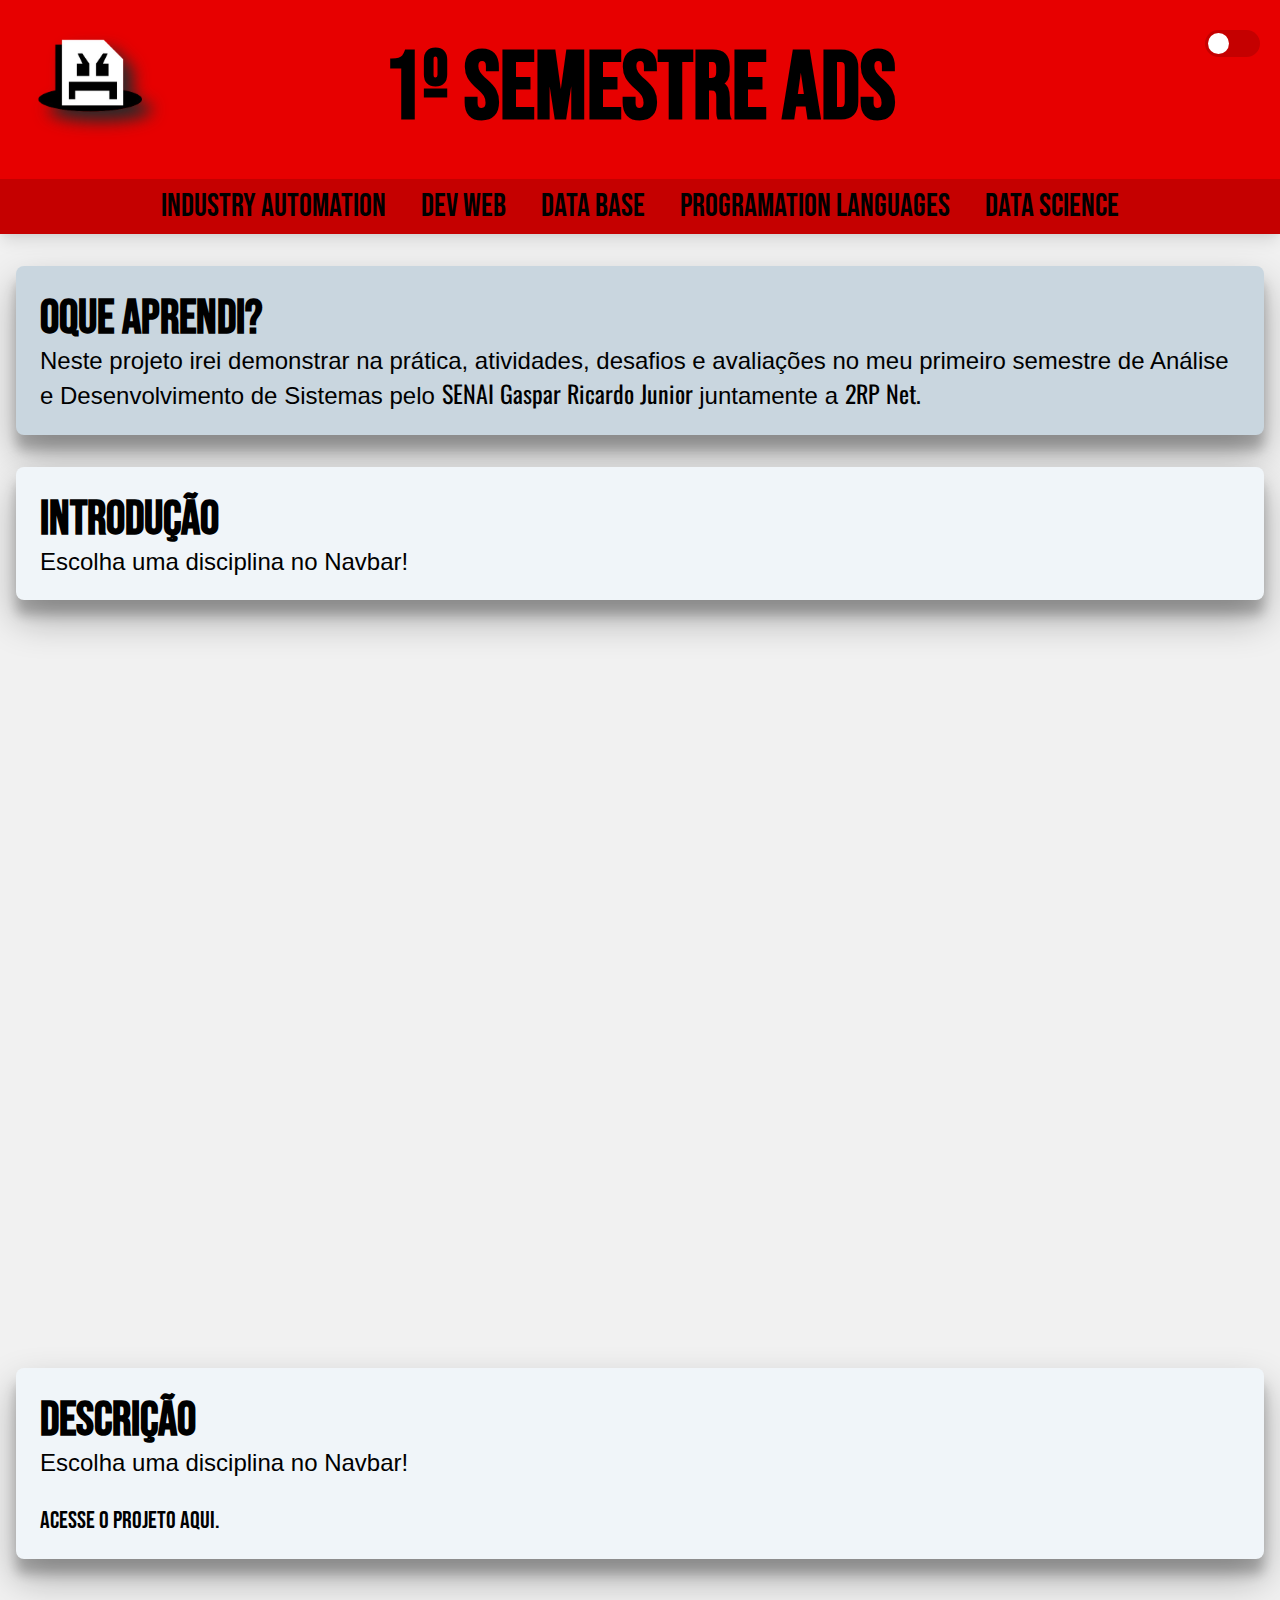
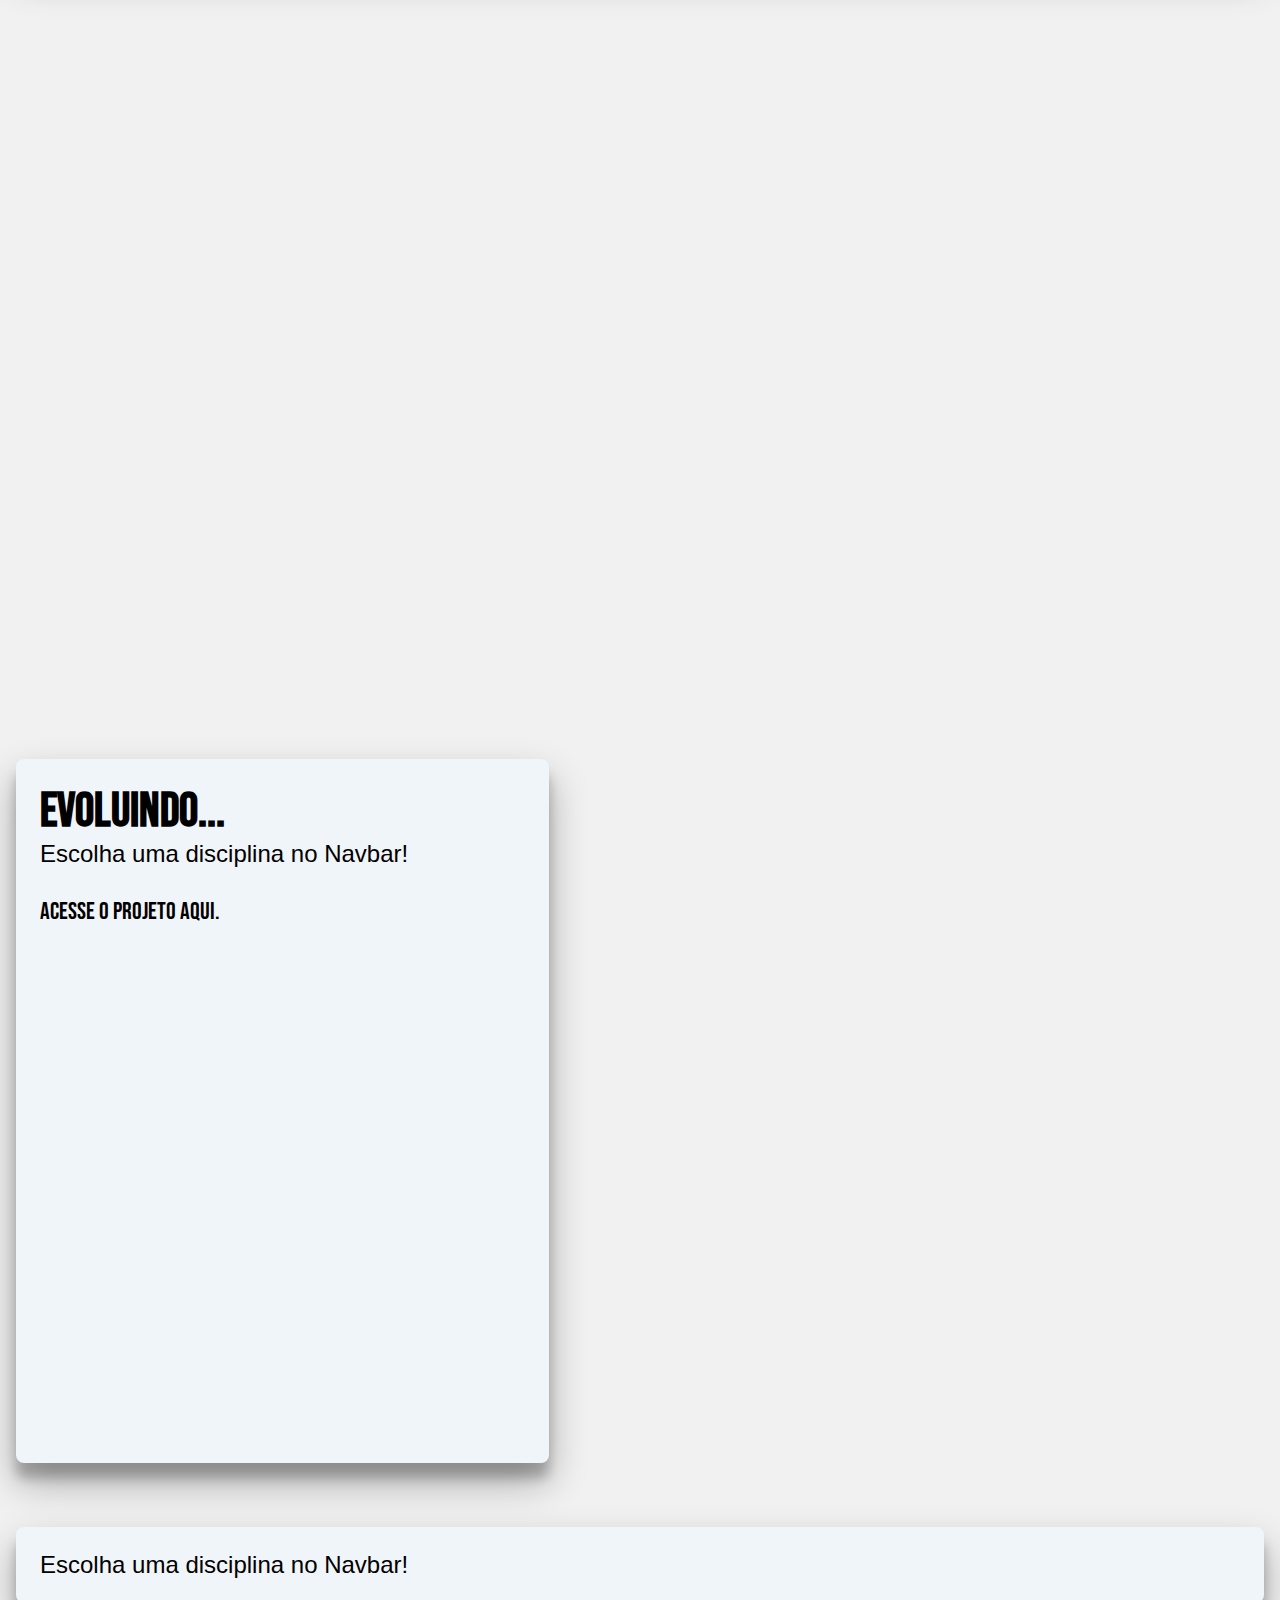
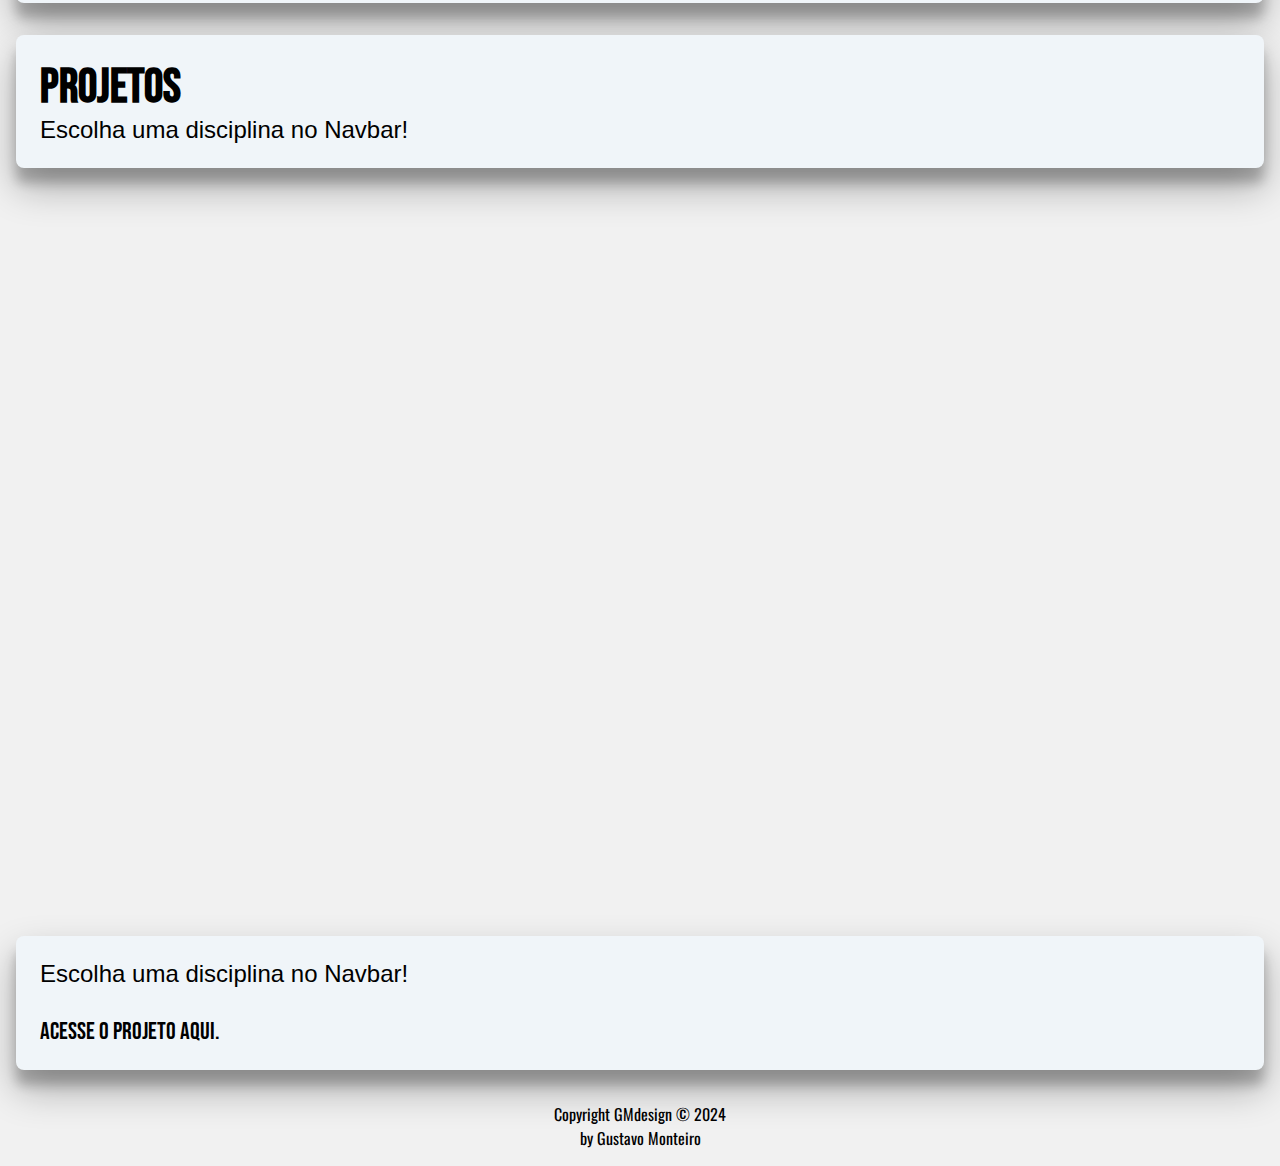
<file: index.html>
<!DOCTYPE html>
<html lang="pt-br">
<head>
    <meta charset="UTF-8">
    <meta name="viewport" content="width=device-width, initial-scale=1.0">
    <title>1º Semestre ADS</title>
    <link rel="stylesheet" href="./css/style.css">
</head>
<body>
    <header>

        <a href="https://www.linkedin.com/in/gustavo-monteiro-727450210/">
        <img src="./assets/qsrwzort-removebg-preview.png" alt="logo" class="logo"></a>
        <h1><a href="https://github.com/gmgpx">1º Semestre ADS</a></h1>
        
        <label class="switch">
            <input type="checkbox">
            <span class="slider"></span>
          </label>

    </header>

    <nav>
        <a href="./disciplinas/automacao/tinkercad.mp4" target="iframe" 
        class="industry"

        data-description-1="A automação industrial abrange o uso de tecnologias e sistemas de controle para otimizar processos industriais. 
        Inicialmente, utilizamos Arduino e ESP32 para entender os princípios básicos de automação e controle. 
        Esses microcontroladores são programados para automatizar tarefas simples, coletar dados de sensores e controlar atuadores na indústria ou correlatas. 
        Posteriormente, seremos introduzidos aos Controladores Lógicos Programáveis (CLPs),
        que são mais robustos e utilizados em ambientes industriais para controlar máquinas e processos mais complexos." 

        data-description-2="Trabalhamos em um projeto de semáforo em duas etapas no TinkerCAD, 
        utilizando LEDs para simular tanto os sinais para carros quanto para pedestres. 
        Definimos tempos (delays) e sincronizamos os sinais para evitar acidentes, 
        o que amplificou nosso raciocínio lógico e crítico, assim como na vida real(Veja no link abaixo).
        Começamos a usar em nossos cenários no tinkercad o popular display de 7 segmentos
        , cada segmento é etiquetado de 'a' a 'g', e em alguns casos, um ponto decimal ('dp') é adicionado, 
        é necessário adicionar um resistor para limitar a corrente evitando possíveis falhas no circuito. 
        Também começamos a utilizar estruturas de repetição (for)
        para instanciar os pinos das entradas e saidas com mais eficiência, utilizamos funções fora do 'Loop' para habituar esse conceito,
        utilizado principalmente para evitar problemas futuros com o aumento da complexidade do código e facilitar a manutenção do mesmo." 

        data-description-3="Realizamos uma avaliação para construir um sistema de controle de acesso utilizando Arduino, teclado 4x4 e um display LCD 16x2. 
        O sistema permite que os usuários insiram um código para obter permissão. 
        Inicialmente, o acesso é permitido sem senha, mas após cadastrar o administrador, 
        só é permitido com senha, sendo a tecla `#` para confirmar e `*` para cancelar. 
        Quando um usuário está logado, ele pode cadastrar senha 'A', 
        excluir senhas 'B' e visualizar as senhas 'C' ou fazer logoff usando 'D'. 
        No `loop()` verifica as teclas pressionadas e chama as funções `verificacao()` ou `verificado()`, dependendo do estado de login. 
        `verificacao()` verifica se a senha corresponde à senha do administrador ou usuário, se o acesso for bem sucedido, 
        `verificado()` mostra as opções do menu de A até D como dito anteriormente. (Veja o código no link abaixo)" 

        data-description-4="Também utilizamos em nossos projetos o potênciometro que funciona como um resistor ajustável, 
        permitindo variar sua resistência elétrica de acordo com a posição do contato rotativo, assim 'controlando' a 
        luminosidade dos led's. Também utilizamos o 'buzzer', sendo usado para fornecer feedback audível, 
        como alarmes, timers e sinais de confirmação." 

        data-description-5="Após esse período utilizando o Arduino Uno e TinkerCAD como plataforma, fizemos a passagem para o 
        ESP32, um microcontrolador versátil e poderoso com Wi-Fi e Bluetooth integrados, após a introdução de comandos e
        alguns exercícios para se habituar a esse novo microcontrolador, realizamos uma atividade avaliativa." 

        data-description-6="Neste sistema, ao iniciar, o display LCD exibe uma tela de boas-vindas e um menu com as opções 'Contar ao Clicar', 
        'Relógio' e 'Zerar Dados'. O botão azul avança no menu e o botão amarelo retorna. 
        Na 'Etapa 02 (Contar ao Clicar)'', 
        a cada clique no botão azul, o contador incrementa e exibe o valor na tela,
        o botão amarelo zera o contador e o botão vermelho retorna ao menu inicial. 
        Na 'Etapa 03 (Relógio)'', o relógio começa em 00:00:00 e avança de 1 em 1 segundo; 
        um clique no azul acelera o tempo para 250ms por segundo, 
        o amarelo retorna ao tempo normal e o vermelho sai do sistema.
        Na 'Etapa 04 (Zerar Dados)', a mensagem 'Deseja zerar todos os dados?' é exibida;
        pressionar o botão verde por mais de 3 segundos zera os dados,
        enquanto o botão vermelho cancela e retorna ao menu." 



        data-iframe2-src="./Disciplinas/automacao/7seg.mp4"

        data-iframe3-src="./Disciplinas/automacao/prova.mp4"

        data-iframe4-src="./Disciplinas/automacao/esp32.mp4"


        src-link="https://www.tinkercad.com/things/lCQJY2Rk1qD-copy-of-semaforo/editel"
        src-link2="https://www.tinkercad.com/things/lLbjC0TRPQX-copy-of-avaliacao-aut/editel"
        src-link3="https://github.com/gmgpx/semaforo"


        onclick="select(event)">Industry Automation</a>


        <a href="./Disciplinas/devweb/Calculadora/calculadora.html" target="iframe" 
        class="devweb" 

        data-description-1="O Desenvolvimento Web envolve a criação e manutenção de sites e aplicações web utilizando HTML, 
        CSS e JavaScript. 
        Os alunos aprendem a construir interfaces interativas e responsivas com HTML para a estrutura, 
        CSS para o estilo e design, e JavaScript para adicionar funcionalidades dinâmicas. 
        Esses conhecimentos capacitam os alunos a desenvolverem soluções completas e eficientes para a web, 
        focando nas melhores práticas e tecnologias essenciais do desenvolvimento front-end."

        data-description-2="Inicialmente fomos introduzidos a linguagem HTML, linguagem de marcação utilizado como estrutura base de um site, seu 'esqueleto',
        fomos apresentados as tags ou elementos e suas respectivas funções, inclusive a estruturação semântica (Header, Navbar, Main ou body e Footer).
        Logo após isso apredemos a estilizar esses elementos(tags) a partir do CSS, utilizado para estilizar documentos HTML ou XML
        , por exemplo, é possível alterar a fonte de um documento utilizando a propriedade 'font-family', 
        definindo Arial para o corpo do texto e 'Courier New' para os cabeçalhos. 
        Para modificar as cores de fundo, usa-se a propriedade 'background-color', 
        como definir um fundo cinza claro para a página e um fundo verde para o cabeçalho com texto branco. 
        Adicionar sombras pode ser feito com 'box-shadow' para caixas e 'text-shadow' para textos, 
        criando profundidade e destaque. Pequenas animações, como o efeito 'hover', 
        podem ser implementadas com a propriedade 'transition', 
        permitindo mudanças suaves de cor ao passar o mouse sobre um botão, 
        tornando a interação mais dinâmica e atraente."
         
        data-description-3="Em busca de aprofundar mais nesses conhecimentos fundamentais,
        fornecidos pela realização de projetos práticos pela faculdade, como a calculadora, tela de login, lista To/Do, estruturação DOM e editor de código online.
        Também me dediquei fora do horário em alguns projetos interessantes, 
        como carroséis interativos, jogos no navegador (Como visto acima anteriormente), 'landig pages', 
        manipulação de objetos 3d com a biblioteca Three.js,
        como ChainZoku.io, site de NFT's que permite criar e customizar seu próprio Zoku (link abaixo!), 
        além de uma pokédex utilizando a 'PokeAPI'."
          
        data-description-4="Após esse período, começamos a utilizar e aprofundar mais em JavaScript, 
        já utilizavamos mas não com tanta frequência ou conhecimento, 
        essa que é uma linguagem de programação amplamente utilizada no desenvolvimento web para adicionar interatividade e dinamismo às páginas. 
        Com JS, é possível manipular elementos HTML, 
        responder a eventos do usuário (como cliques e movimentos do mouse), validar formulários, 
        criar animações, entre outras funcionalidades. 
        Ele é executado no navegador do cliente, permitindo que as páginas web sejam mais dinâmicas e responsivas, 
        melhorando a experiência do usuário." 
 
        data-description-5="Sem dúvidas a disciplina que mais me despertou interesse, ela indaga não apenas as linguagens e sua sintaxe ou semântica, 
        mas também enquadra UI (User Interface) que se concentra no design visual e na interação dos elementos em um produto digital, como botões e layouts.
        UX (User Experience) abrange a experiência geral do usuário ao usar o produto, considerando usabilidade, eficiência e satisfação. 
        Ambas são cruciais para criar produtos digitais atraentes, intuitivos e eficazes." 
 
        data-description-6="Como atividade final da disciplina, fomos encarregados de criar um portifólio contendo, 
        todo conteúdo apresentado em cada disciplina ministrada no nosso primeiro semestre de Análise e Desenvolvimento de Sistemas.
        Utilizando todos os conceitos apresentados em Desenvolvimento Web, criei esse portifólio, estruturado com html, 
        utilizando <div> para separar as descrições de cada conteúdo a ser apresentado, para destacar e dar interatividade ao site, 
        utilizei <iframes> e <a> para apresentar os projetos da disciplina (tanto condizentes ao curso quanto pessoais), 
        CSS para estilizar, tendo uma 'root' (diretório principal de todo elemento HTML na qual os elementos da página são descendentes) primária de cores e outra para o modo 'dark' e posicionar as '<div>', '<a>', '<iframe>', '<h1>' e '<p>' colocando um efeito de 'hover', 
        a tudo que possa ser clicável. O Javascript tem a responsabilidade de trocar o tema da página, pegando todos elementos HTML, 
        'const $html = document.querySelector('html')' e trocar quando o checkbox mudar de estado, 
        também tem a função de trocar o texto de todos os parágrafos (<p>) com a descrição correspondente de cada disciplina 
        'var descricaoLink = event.target.getAttribute('data-description');'." 
 
 
 
         data-iframe2-src="./disciplinas/devweb/jogo_mario/index.html"
 
         data-iframe3-src="./disciplinas/devweb/pokedex/index.html"
 
         data-iframe4-src="./disciplinas/devweb/three.js_teste/index.html"
 
 
         src-link="https://github.com/gmgpx/DevWeb"
         src-link2="https://chainzoku.io"
         src-link3="https://threejs.org"

        onclick="select(event)">Dev Web</a>


        <a href="./Disciplinas/devweb/excel/index.html" target="iframe" class="database" 
        data-description-1="O estudo de bancos de dados é fundamental para a formação de profissionais aptos a gerenciar, 
        organizar e manipular grandes volumes de informações de maneira eficiente. 
        O currículo aborda desde os conceitos básicos de modelagem de dados, 
        utilizando diagramas entidade-relacionamento (ER), 
        até a implementação prática em sistemas gerenciadores de banco de dados (SGBDs), como MySQL e PostgreSQL, 
        além de bancos de dados NoSQL como MongoDB."

        data-description-2="Primeiramente, fomos introduzidos ao pgAdmin, 
        instalando o aplicativo e configurando-o para gerenciar bancos de dados PostgreSQL. 
        Durante as aulas, aprendemos a criar, 
        manipular e consultar bancos de dados utilizando a interface gráfica do pgAdmin, 
        o que facilitou o entendimento dos conceitos de banco de dados relacional. 
        Além disso, foram abordados comandos SQL essenciais, como 'CREATE TABLE' para criar novas tabelas, 
        'INSERT INTO' para inserir dados nas tabelas, 'SELECT' para consultar dados, 
        'UPDATE' para atualizar dados existentes, 'DELETE' para remover dados, 
        'ALTER TABLE' para modificar a estrutura das tabelas e 'DROP TABLE' para excluir tabelas. 
        Esses comandos foram praticados diretamente no pgAdmin, 
        reforçando a compreensão e aplicação dos conceitos teóricos assim como mostrado no vídeo demonstrativo abaixo." 

        data-description-3="Para aprofundarmos esses conceitos, 
        realizamos duas listas de exercícios elaboradas pelo Profº Cainã (Pode ser acessado pelo link abaixo), 
        resolvendo variados problemas para atender os requisitos de cada aplicação do banco de dados elaborado, 
        após isso povoamos para realizar algumas amostragens da tabela, sendo introduzidos aos comandos 'Inner Join' e 'Cross Join', 
        para uma amostragem mais ampla dos dados. 
        Também fomos introduzidos ao Atlas MongoDB, 
        configurando a plataforma Atlas para gerenciar bancos de dados NoSQL. 
        Durante as aulas, aprendemos a criar, 
        manipular e consultar bancos de dados utilizando a interface gráfica do Atlas, 
        o que facilitou o entendimento dos conceitos de banco de dados não-relacional."
          
        data-description-4="Além disso, 
        foram abordados comandos essenciais como 'db.createCollection' para criar novas coleções de documentos, 
        'db.collection.insert()' para inserir dados nas coleções, 
        'db.collection.find' para consultar dados, 'db.collection.update()' para atualizar dados existentes, 
        'db.collection.delete()' para remover dados e 'db.collection.drop()' para excluir coleções." 
 
        data-description-5="Após praticarmos todos esses conceitos fomos direcionados a realizar nosso primeiro projeto utilizando banco de dados relacionais, 
        confira a proposta:

        Você foi contratado para projetar o banco de dados relacional de um sistema educacional para uma universidade. 
        O sistema deve coletar as informações como nome, cpf, idade, endereço, contato (email ou telefone, ou ambos).
        Além disso o sistema deve gerar um RA (Registro de Aluno) para cada aluno. 
        Cada curso ofertado no sistema é associado a um departamento da instituição de ensino, 
        que agrupa os cursos em áreas. Áreas de atuação da universidade: Saúde, Tecnologia, Engenharia, Humanas, etc.
        Cada curso possui suas respectivas disciplinas, sendo algumas optativas.
        Algumas disciplinas podem pertencer a mais de um curso, como por exemplo Cálculo que é comum a todos os cursos de engenharia. 
        Este sistema permite que o aluno, após matriculado em um curso, monte sua própria grade, escolhendo as disciplinas disponíveis no semestre corrente do curso ao qual foi matriculado. 
        Cada aluno pode se matricular em mais de um curso. 
        A instituição deve manter os dados de seus alunos na plataforma mesmo após sua colação de grau." 
 
        data-description-6="Primeiramente criamos seu diagramaER, 
        cada aluno interpretou e teve sua própria resolução do problema, 
        utilizando de múltiplas tabelas para atender os requisitos propostos, 
        para povoar pedi para o ChatGPT inserir dados de pessoas famosas, 
        como nomes, datas de nascimento e endereços, 
        você pode ver o projeto completo e as listas de exercícios no link do GitHub abaixo." 
 
 
 
        data-iframe2-src="./disciplinas/database/createtable.mp4"
 
        data-iframe3-src="./disciplinas/database/mongodb1.png"
 
        data-iframe4-src="./disciplinas/database/diagramaER.png"
 
 
        src-link="https://cainaantunes.notion.site/Banco-de-Dados-12203c13265e4413866aac27bacc4812"
        src-link2="https://github.com/gmgpx/DataBase/tree/main/Lista%202%20-%20DataBase"
        src-link3="https://github.com/gmgpx/DataBase"

        onclick="select(event)">Data Base</a>


        <a href="./Disciplinas/LP/Java Programmers Be Like.mp4" target="iframe"
        class="language" 

        data-description-1="Somos introduzidos a diversas linguagens de programação essenciais para o desenvolvimento de software entre as disciplinas, 
        com um foco especial em Java em Linguagens da Programação. Java é amplamente utilizada devido à sua robustez,
        portabilidade e aplicabilidade em desenvolvimento de aplicações empresariais, 
        desktop e Android. Além de Java, o currículo pode incluir linguagens como Python, C# e JavaScript. 
        A ênfase em Java prepara os alunos para criar soluções robustas e escaláveis, 
        enquanto a exposição a outras linguagens proporciona uma base versátil, 
        essencial para enfrentar diversos desafios tecnológicos no mercado de trabalho."

        data-description-2="Aprendemos conceitos básicos como a estrutura de um código Java, 
        que envolve a organização em classes e métodos, 
        com a função main servindo como ponto de entrada. 
        As entradas e saídas de dados pelo console são essenciais para interagir com o usuário, por exemplo, 
        usamos 'System.out.println' para exibir informações na tela e 'Scanner' para receber dados do usuário. 
        As estruturas de decisão, como 'if', 'else if' e 'else', 
        permitem que o programa tome diferentes caminhos com base em condições específicas. 
        Já as estruturas de repetição, como loops 'for' e 'while', 
        são utilizadas para executar um bloco de código várias vezes, 
        facilitando tarefas repetitivas. 
        O comando 'switch case' é útil para simplificar a seleção entre várias opções possíveis, 
        tornando o código mais legível e organizado. Por exemplo, 
        o switch pode ser usado para executar diferentes blocos de código com base no valor de uma variável. 
        Esses conceitos são fundamentais para construir uma base sólida em programação, 
        permitindo a criação de algoritmos eficientes e funcionais." 

        data-description-3="Aprofundando nos comandos e algoritmos básicos de Java, 
        tivemos uma introdução sobre Programação Orientada a Objetos (POO), 
        que é um método de programação baseado em 'objetos'. 
        Um objeto é uma instância de uma classe, 
        que define suas propriedades (atributos) e comportamentos (métodos). 
        Facilita a organização e reutilização do código. Em Java, 
        criamos classes usando a palavra-chave class, instanciamos objetos com new, 
        e usamos modificadores de acesso como public e private para controlar a visibilidade dos atributos e métodos. 
        Permite encapsular dados, 
        herdar características de outras classes e usar polimorfismo para tratar objetos de diferentes classes de forma uniforme."

        data-description-4="A POO é fundamentada em quatro pilares principais como citado anteriormente: encapsulamento, 
        herança, polimorfismo e abstração. 
        O encapsulamento envolve esconder os detalhes internos de um objeto e expor apenas o que é necessário, 
        geralmente utilizando modificadores de acesso como 'private' para atributos e 'public' para métodos de acesso geral
        (get e set). A herança permite que uma classe (subclasse ou filho) herde propriedades e métodos de outra classe 
        (superclasse ou pai), utilizando a palavra-chave 'extends' herdando atributos e métodos da classe ascendente. 
        O polimorfismo permite que um método tenha diferentes comportamentos com base no objeto que o chama, 
        facilitado pelo uso de classes e interfaces. 
        A abstração foca em esconder os detalhes complexos e expor apenas as funcionalidades essenciais, 
        frequentemente usando classes abstratas (abstract) e interfaces. 
        Esses pilares trabalham juntos para criar sistemas mais organizados, reutilizáveis e fáceis de manter"

        data-description-5="Como projeto final da disciplina, 
        fomos instruídos a criar uma tela de bloqueio semelhante às antigas de DVD, usando JavaFX. 
        Desenvolvemos uma tela com um logotipo do SENAI e formas geométricas criadas a partir da superclasse 'Shape', 
        que se move continuamente e muda de direção ao atingir as bordas, imitando os screensavers de DVD."

        data-description-6="Utilizamos conceitos de Programação Orientada a Objetos (POO), 
        criando classes para formas geométricas e utilizando o método 'draw' para desenhá-las. 
        Aplicamos encapsulamento para proteger os atributos das formas, 
        herança para compartilhar características comuns entre a superclasse 'Shape', 
        polimorfismo para garantir que o método draw funcione uniformemente, 
        e abstração para simplificar a interação entre os componentes. 
        Esse projeto consolidou os conceitos aprendidos durante o curso, 
        resultando em uma aplicação visualmente interessante e funcional."

       data-iframe2-src="./Disciplinas/LP/java.mp4"
       data-iframe3-src="./Disciplinas/LP/poo.mp4"
       data-iframe4-src="./Disciplinas/LP/screensaver.mp4"

       src-link="https://github.com/gmgpx/Listas_LP/tree/main/Listas"
       src-link2="https://www.youtube.com/watch?v=pbb0jzXt_xA&t=38s"
       src-link3="https://github.com/gmgpx/Listas_LP"

        onclick="select(event)">Programation Languages</a>


        <a href="./Disciplinas/CD/colab.mp4" target="iframe"
        class="datascience" 

        data-description-1="A ciência de dados é uma área fundamental que prepara os alunos para analisar e interpretar grandes volumes de dados. 
        Utilizando principalmente o Google Colab em Python, os alunos aprendem a coletar, 
        limpar e analisar dados, além de aplicar técnicas de aprendizado de máquina e visualização de dados. 
        Ferramentas e bibliotecas como Pandas,
        NumPy e Matplotlib são amplamente utilizadas para a manipulação e análise de dados."

        data-description-2="Primeiramente estudamos os três tipos principais de amostragem em análise de dados: 
        a aleatória simples, que garante representatividade sem viés na seleção, 
        a sistemática, útil para populações organizadas em ordem específica, 
        e a estratificada, que captura variações entre grupos homogêneos da população. 
        A escolha depende dos objetivos da pesquisa e da necessidade de representatividade dos grupos na amostra." 

        data-description-3="Continuando nos conceitos, aprofundamos nos termos de Moda, 
        Mediana e Média são medidas de tendência central usadas para descrever conjuntos de dados. 
        A moda é o valor mais frequente, como 4 em 2, 4, 4, 4, 6, 7, 9. 
        A mediana é o valor central que divide o conjunto em duas partes iguais, 
        para 3, 5, 7, 9, 11 a mediana é 7. 
        A média nada mais é que a soma dos valores dividida pelo número de observações (n), em 2, 4, 6, 8, 10 a média é 6. 
        Em conjuntos com valores atípicos, como 1, 2, 2, 3, 9, a média (3,4) pode ser influenciada pelos 'outliers',
        enquanto a mediana (2) e a moda (2) não são."

        data-description-4="Também conhecemos os termos percentil e quartil que são medidas que ajudam a entender a distribuição dos dados. 
        Percentis dividem os dados em 100 partes iguais, indicando a posição relativa, 
        como o 90º percentil, que indica que 90% dos valores estão abaixo desse ponto, por exemplo, 
        se um teste tem o 90º percentil em 85, isso significa que 90% dos alunos pontuaram abaixo de 85. 
        Quartis dividem os dados em quatro partes iguais: o primeiro quartil (Q1) é o 25º percentil, 
        o segundo quartil (Q2) é a mediana (50º percentil) e o terceiro quartil (Q3) é o 75º percentil, por exemplo, 
        se Q1 é 25, Q2 será 50 e Q3 conquentemente 75 em um conjunto de dados com 100 números. 
        Medidas de dispersão, como amplitude, variância e desvio padrão, 
        quantificam a variação dos dados em relação à média, ajudando a entender a consistência dos dados, 
        por exemplo, um conjunto de dados com uma média de 50 e um desvio padrão de 5 é mais consistente do que outro conjunto com a mesma média e um desvio padrão de 15."

        data-description-5="Avançando nos tópicos, entramos em Teste de Hipóteses,
        é uma maneira de verificar se uma suposição sobre uma população está correta usando dados de uma amostra. 
        No teste Qui-quadrado (χ²), por exemplo, 
        podemos verificar se a preferência musical (Rock ou Pop)
        é independente do gênero comparando as frequências observadas com as esperadas."

        data-description-6="No teste 'Kolmogorov-Smirnov', comparamos a distribuição dos dados de uma amostra com uma distribuição teórica. 
        O teste 'Shapiro-Wilk' verifica se os dados seguem uma distribuição normal, ideal para amostras de pequena proporção. 
        O teste 'Anderson-Darling', tem semelhança ao de Kolmogorov-Smirnov, 
        sendo mais preciso em questão de detectar desvios, especialmente nas extremidades da distribuição.
        (Acesse o Colab com todo conteúdo no link abaixo)"

        data-iframe2-src="./Disciplinas/CD/amostra.mp4"
        data-iframe3-src="./Disciplinas/CD/moda.mp4"
        data-iframe4-src="./Disciplinas/CD/qui.mp4"
 
        src-link="https://colab.research.google.com/drive/18WzeWPP2-x5-GQU0mE5odHPTIsinp9Tf#scrollTo=3ZrHtb9GtnVr"
        src-link2="https://cainaantunes.notion.site/Ci-ncia-de-Dados-c459b22671ae4eb28b4039c50750d5f6"
        src-link3="https://colab.research.google.com/drive/1soJl0sY0soNV2ohr02NayKC3RmvBtK24"
        onclick="select(event)">Data Science</a>

    </nav>

    <main>
        <div class="intro">
            <h1>Oque aprendi?</h1>
            <p>Neste projeto irei demonstrar na prática, 
            atividades, desafios e avaliações no meu primeiro semestre de Análise e Desenvolvimento de Sistemas pelo 
            <a href="https://sp.senai.br/unidade/sorocaba/">SENAI Gaspar Ricardo Junior</a> juntamente a 
            <a href="https://www.linkedin.com/company/2rp-net/mycompany/">2RP Net.</a></p>
        </div>
        <div class="descricao">
            <h1>Introdução</h1>
            <p class="detalhe">Escolha uma disciplina no Navbar!</p>
        </div>

        <iframe src="" name="iframe" frameborder="0" muted></iframe>

        <div class="descricao" id="descricao2">
            <h1>Descrição</h1>
            <p class="detalhe2">Escolha uma disciplina no Navbar!</p>
            <br>
            <a class="link-1" href="">Acesse o projeto aqui.</a>
        </div>

        <iframe class="conteudo2" src="" name="iframe2" frameborder="0"></iframe>

        <div class="alinhar">
            <div class="descricao" id="descricao3">
                    <h1>Evoluindo...</h1>
                    <p class="detalhe3">Escolha uma disciplina no Navbar!</p>
                    <br>
                    <a class="link-2" href="">Acesse o projeto aqui.</a>
            </div>
                <iframe class="conteudo3" src="" name="iframe3" frameborder="0"></iframe>
        </div>

        <div class="descricao" id="descricao4">
            <p class="detalhe4">Escolha uma disciplina no Navbar!</p>
        </div>
        
        <div class="descricao" id="descricao5">
            <h1>Projetos</h1>
            <p class="detalhe5">Escolha uma disciplina no Navbar!</p>
        </div>

        <iframe class="conteudo4" src="" name="iframe4" frameborder="0"></iframe>

        <div class="descricao" id="descricao6">
            <p class="detalhe6">Escolha uma disciplina no Navbar!</p>
            <br>
            <a class="link-3" href="">Acesse o projeto aqui.</a>
        </div>

        <footer class="footer">
            <p>Copyright GMdesign &copy 2024</p>
            <p>by Gustavo Monteiro</p>
        </footer>
    </main>
    <script src="./js/script.js"></script>
</body>
</html>
</file>
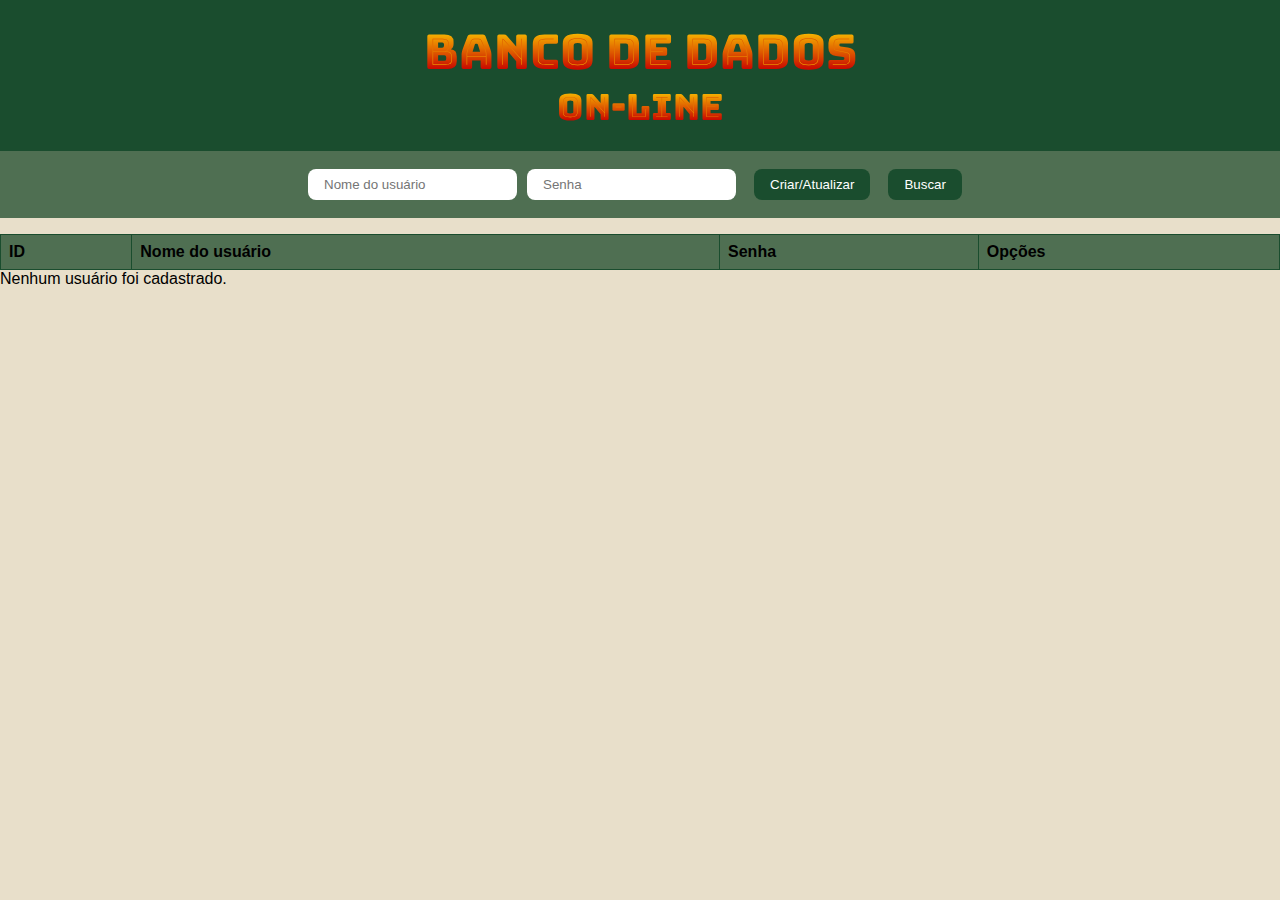
<file: Disciplinas/devweb/excel/index.html>
<!DOCTYPE html>
<html lang="pt-BR">
<head>
<meta charset="UTF-8">
<meta name="viewport" content="width=device-width, initial-scale=1.0">
<link rel="icon" type="image/png" sizes="16x16" href="./favicon/favicon-16x16.png">

<title>Jurassic World</title>
<link rel="stylesheet" href="style.css">
</head>
<body>
  <div id="welcome-container">
    <h1>Banco de dados</h1>
    <h2>on-line</h2>
  </div>
  <div class="form-container">
    <input type="text" id="username" placeholder="Nome do usuário">
    <input type="password" id="password" placeholder="Senha">
    <button onclick="createOrUpdate()">Criar/Atualizar</button>
    <button onclick="search()">Buscar</button>
  </div>
  <div id="data-container">
    <table id="user-table">
      <thead>
        <tr>
          <th>ID</th>
          <th>Nome do usuário</th>
          <th>Senha</th>
          <th>Opções</th>
        </tr>
      </thead>
      <tbody id="user-table-body">
        <!-- Data rows will be inserted here dynamically -->
      </tbody>
    </table>
    <p id="no-data-msg" style="display: none;">Nenhum usuário foi cadastrado.</p>
  </div>
  <script src="script.js"></script>
</body>
</html>
</file>
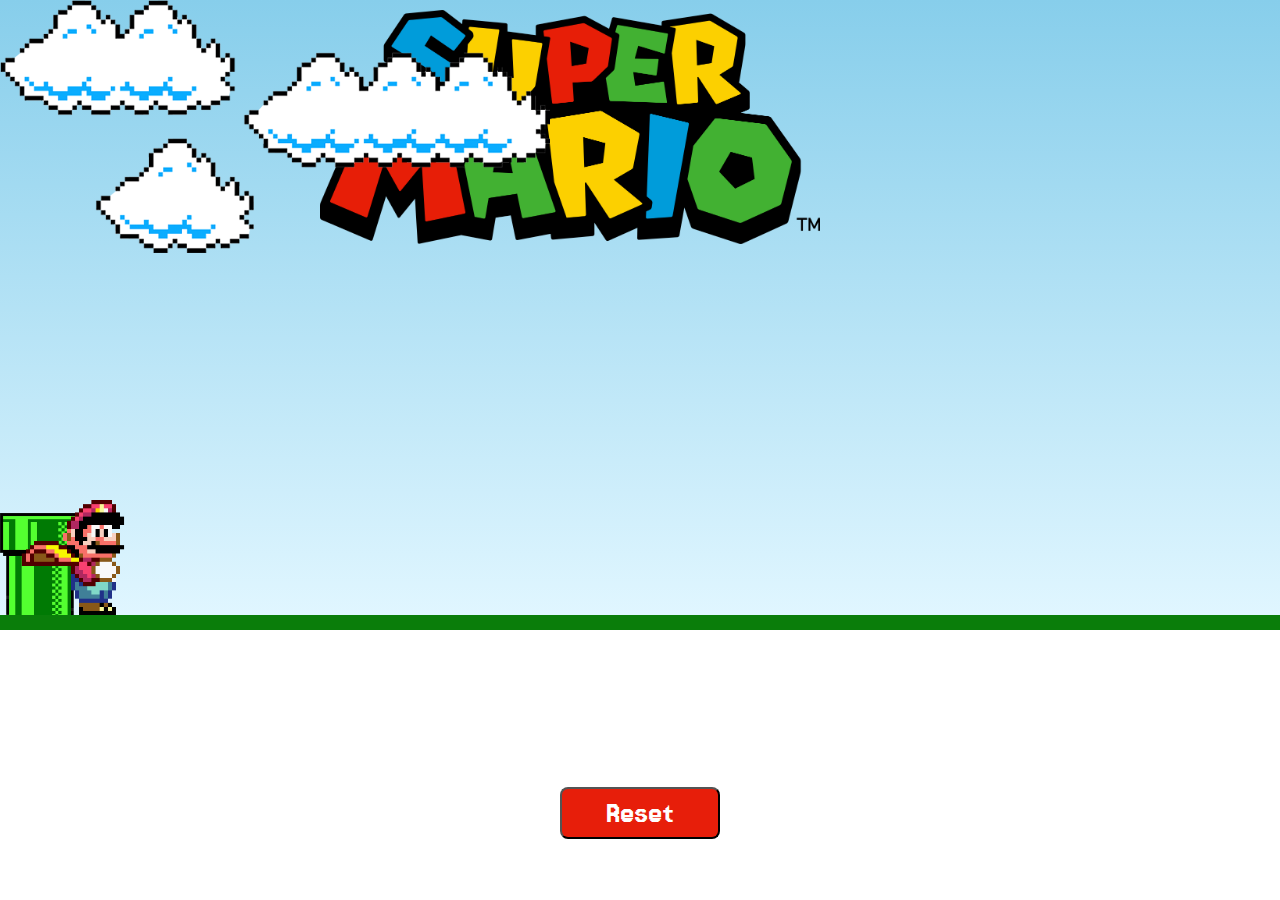
<file: Disciplinas/devweb/jogo_mario/index.html>
<!DOCTYPE html>
<html lang="pt-br">
<head>
    <meta charset="UTF-8">
    <meta name="viewport" content="width=device-width, initial-scale=1.0">
  
    <link rel="shortcut icon" href="./img/favicon-16x16.png" type="image/x-icon">
    <link rel="stylesheet" href="style.css">
    <script src="script.js" defer></script>

    <title>Mario Jump</title>
</head>
<body>
    <div class="game-board">

        <img src="./img/Mario_Series_Logo.svg.png" class="logo">
        <img src="./img/clouds.png" class="clouds">
        <img src="./img/pipe.png" class="pipe">
        <img src="./img/mario.gif" class="mario">
    </div>
    <div class="foot">
        <div class="score">Score: 0</div>
        <input type="button" class="reset" value="Reset">
    </div>
</body>
</html>
</file>
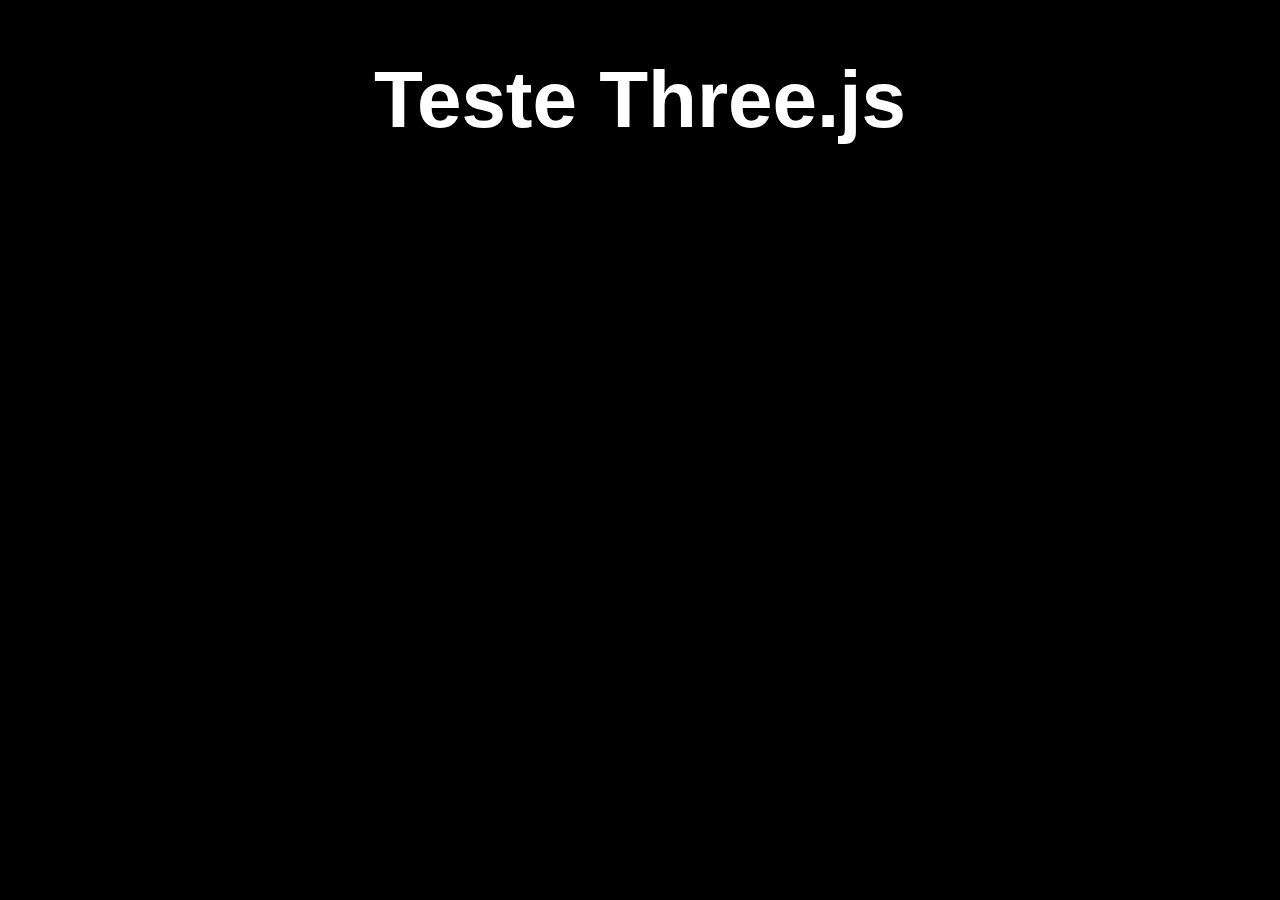
<file: Disciplinas/devweb/three.js_teste/index.html>
<!--
  EYE FREE MODEL 3D BY Oscar creativo by OSCAR CREATIVO is licensed under Creative Commons Attribution.
  Juvenile Teratophoneus curriei byrankinstudio is licensed under Creative Commons Attribution.
-->
<!DOCTYPE html>
<html>
  <head>
    <meta charset="utf-8" />
    <title>Teste three.js</title>
    <link rel="stylesheet" href="css/style.css" />
  </head>
  <body>
    <header>
      <h1>Teste Three.js</h1>
    </header>

    <main>
      <div id="container3D"></div>
    </main>

    <script type="module" src="js/main.js"></script>
  </body>
</html>
</file>
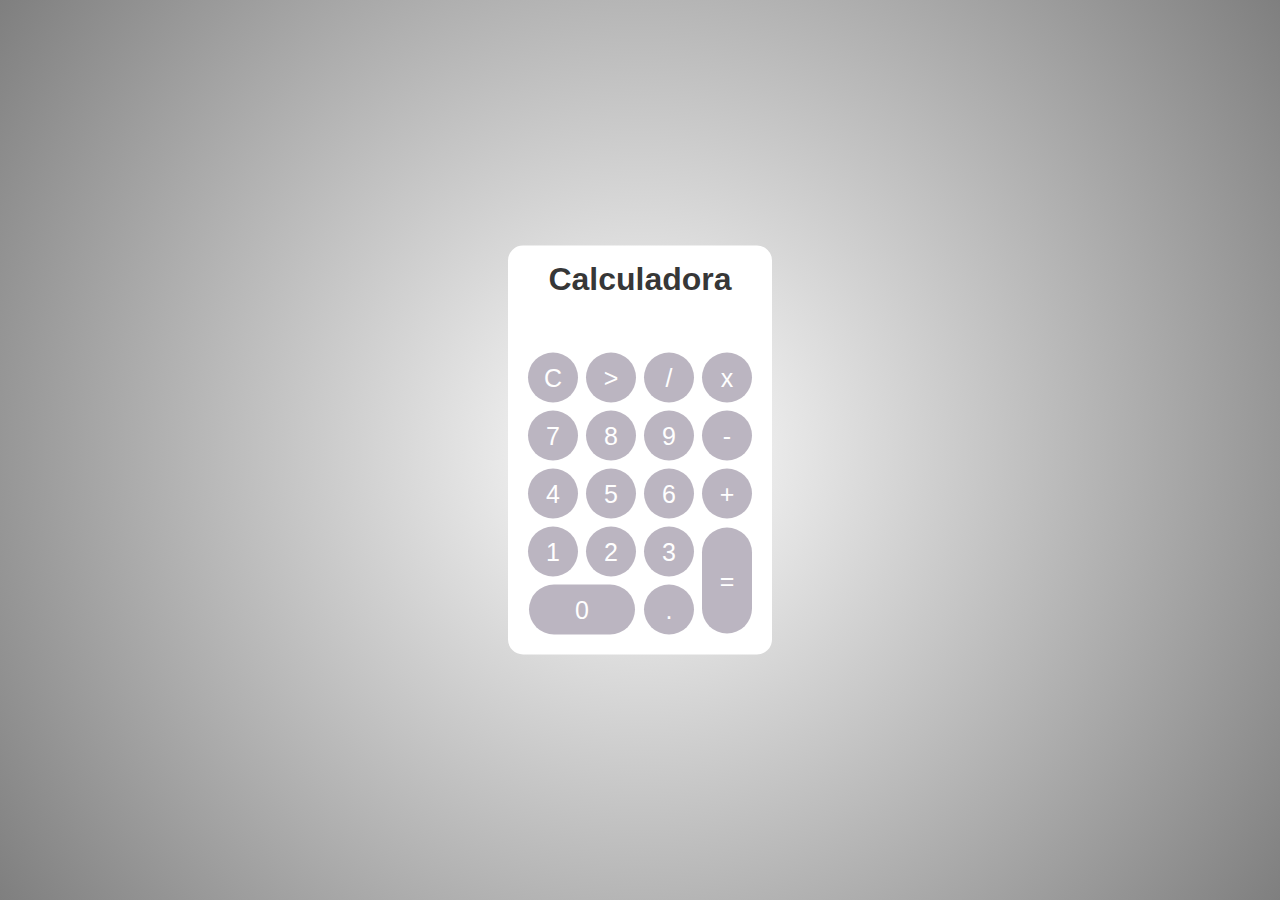
<file: Disciplinas/devweb/Calculadora/calculadora.html>
<!DOCTYPE html>
<html lang="en">
<head>
    <meta charset="UTF-8">
    <meta name="viewport" content="width=device-width, initial-scale=1.0">
    <title>Calculadora</title>
    <link rel="stylesheet" href="calculadora.css">
</head>
<body>
    <div class="fundo">
        <div class="calculadora">
            <h1>Calculadora</h1>
            <p id="resultado"></p>
            <table>
                <tr>
                    <td><button class="botao" onclick="clean()">C</button></td>
                    <td><button class="botao" onclick="back()">></button></td>
                    <td><button class="botao" onclick="insert('/')">/</button></td>
                    <td><button class="botao" onclick="insert('*')">x</button></td>
                </tr>
                <tr>
                    <td><button class="botao" onclick="insert('7')">7</button></td>
                    <td><button class="botao" onclick="insert('8')">8</button></td>
                    <td><button class="botao" onclick="insert('9')">9</button></td>
                    <td><button class="botao" onclick="insert('-')">-</button></td>
                </tr>
                <tr>
                    <td><button class="botao" onclick="insert('4')">4</button></td>
                    <td><button class="botao" onclick="insert('5')">5</button></td>
                    <td><button class="botao" onclick="insert('6')">6</button></td>
                    <td><button class="botao" onclick="insert('+')">+</button></td>
                </tr>
                <tr>
                    <td><button class="botao" onclick="insert('1')">1</button></td>
                    <td><button class="botao" onclick="insert('2')">2</button></td>
                    <td><button class="botao" onclick="insert('3')">3</button></td>
                    <td rowspan="2"><button class="botao" style="height: 106px;" onclick="calcular()">=</button></td>
                </tr>
                <tr>
                    <td colspan="2"><button class="botao" style="width: 106px;" onclick="insert('0')">0</button></td>
                    <td><button class="botao" onclick="insert('.')">.</button></td>
                </tr>
            </table>
        </div>
    </div>
    <script>
        function insert(num)
        {
            var numero = document.getElementById('resultado').innerHTML;
            document.getElementById('resultado').innerHTML = numero + num;
        }
        function clean()
        {
            document.getElementById('resultado').innerHTML = "";
        }
        function back()
        {
            var resultado = document.getElementById('resultado').innerHTML;
            document.getElementById('resultado').innerHTML = resultado.substring(0, resultado.length -1);
        }
        function calcular()
        {
            var resultado = document.getElementById('resultado').innerHTML;
            if(resultado)
            {
                document.getElementById('resultado').innerHTML = eval(resultado);
            }
            else
            {
                document.getElementById('resultado').innerHTML = "Nada..."
            }
        }
    </script>
</body>
</html>
</file>
<file: css/style.css>
@import url('https://fonts.googleapis.com/css2?family=Bebas+Neue&display=swap');
@import url('https://fonts.googleapis.com/css2?family=Oswald:wght@200..700&display=swap');
@import url('https://fonts.googleapis.com/css2?family=Roboto:ital,wght@0,100;0,300;0,400;0,500;0,700;0,900;1,100;1,300;1,400;1,500;1,700;1,900&display=swap');

/*Switch dark and light mode*/
.switch {
    --secondary-container: #313131;
    --primary: #000;
    font-size: 15px;
    position: absolute;
    right: 20px;
    top: 30px;
    width: 3.7em;
    height: 1.8em;
   }
   
   .switch input {
    display: none;
    opacity: 0;
    width: 0;
    height: 0;
   }
   
   .slider {
    position: absolute;
    cursor: pointer;
    top: 0;
    left: 0;
    right: 0;
    bottom: 0;
    background-color: #C50000;
    transition: .2s;
    border-radius: 30px;
   }
   
   .slider:before {
    position: absolute;
    content: "";
    height: 1.4em;
    width: 1.4em;
    border-radius: 20px;
    left: 0.2em;
    bottom: 0.2em;
    background-color: #fff;
    transition: .4s;
   }
   
   input:checked + .slider::before {
    background-color: var(--primary);
   }
   
   input:checked + .slider {
    background-color: var(--secondary-container);
   }
   
   input:focus + .slider {
    box-shadow: 0 0 1px var(--secondary-container);
   }
   
   input:checked + .slider:before {
    transform: translateX(1.9em);
   }

   

* {
	box-sizing: border-box;
    padding: 0;
    margin: 0;
    color: inherit; /* blue colors for links too */
    text-decoration: inherit; /* no underline */
}

:root{
    --header-bg:#E70000;
    --header-color: #000;
    --logo-hover:#C50000 30%, #E70000 50%;
    --a-hover: #fff;
    --bg: #f1f1f1;

    --nav-bg: #C50000;
    --nav-color: #000;

    --intro-color: #000;
    --intro-bg: #C9D6DF;
    --intro-p-color: #000;

    --descricao-bg: #F0F5F9;
    --descricao-color: #000; 

    --footer-color: #000;
}

.dark-mode:root{
    --header-bg:#525252;
    --header-color: #f1f1f1;
    --logo-hover:#414141 30%, #525252 50%;
    --bg: #313131;
    --a-hover: #ff0000;

    --nav-bg: #414141;
    --nav-color: #f1f1f1;

    --intro-color: #f1f1f1;
    --intro-bg: #576F72;
    --intro-p-color: #f1f1f1;

    --descricao-bg: #52616B;
    --descricao-color: #f1f1f1; 

    --footer-color: #f1f1f1;
}

header {
    font-family: 'Bebas Neue', sans-serif;
    display: flex;
    background-color: var(--header-bg);
    color: var(--header-color);
    padding: 2rem 0rem;
    justify-content: center;
    font-size: 3rem;
}

.logo{
    left: 0;
    top: 0;
    position: absolute;
    max-width: 185px;
    transition: transform 0.5s;
}
.logo:hover{
    filter: drop-shadow(10px 10px 8px #292929);
    transform: translateY(-5px);
}

body {
    background: var(--bg);
}

nav {
    font-family: 'Bebas Neue', sans-serif;
    background-color: var(--nav-bg);
    color: var(--nav-color);
    padding: 0.5rem 0rem;
    text-align: center;
    box-shadow: rgba(0, 0, 0, 0.1) 0px 10px 15px -3px, rgba(0, 0, 0, 0.05) 0px 4px 6px -2px;
}
nav a{
    font-size: 2rem;
    margin: 0 1rem;
}

 a:hover{
    color: var(--a-hover);
    transition: 0.3s;
}

main {
    justify-content: center;
    align-items: center;
    padding: 1rem;
}

.intro{
    font-family: 'Bebas Neue', sans-serif;
    border-radius: 0.5rem;
    margin: 1rem auto;
    padding: 1.5rem;
    color: var(--intro-color);
    background-color: var(--intro-bg);
    font-size: 1.5rem;
    box-shadow: rgba(0, 0, 0, 0.3) 0px 19px 38px, rgba(0, 0, 0, 0.22) 0px 15px 12px;
}
.intro a{
    font-family: 'Oswald', sans-serif;
}
.intro p{
    font-family: 'Roboto 300', sans-serif;
    color: var(--intro-p-color);
}

.descricao {
    font-family: 'Bebas Neue', sans-serif;
    border-radius: 0.5rem;
    margin: 2rem auto;
    padding: 1.5rem;
    font-size: 1.5rem;
    background-color: var(--descricao-bg);
    color: var(--descricao-color);
    box-shadow: rgba(0, 0, 0, 0.3) 0px 19px 38px, rgba(0, 0, 0, 0.22) 0px 15px 12px;
}
.descricao p{
    font-family: 'Roboto 300', sans-serif;
}
.alinhar{
    display: flex;
    flex-direction: row;
    gap: 0.5rem;
}

.conteudo3{
    width: 57%;
}
#descricao3{
    width: 43%;
}

iframe {
    display: flex;
    justify-content: center;
    align-content: center;
    width: 100%;
    height: 44rem;
    margin: 2rem auto;
    border-radius: 0.5rem;
    overflow-x: hidden; /* Remove a barra de rolagem horizontal */
}

.footer{
    text-align: center;
    font-family: 'Oswald', sans-serif;
    color: var(--footer-color);
}
</file>
<file: Disciplinas/devweb/excel/style.css>
@import url('https://fonts.googleapis.com/css2?family=Bungee+Spice&display=swap');

*{
    margin: 0;
    padding: 0;
}

body {
    font-family: Arial, sans-serif;
    background-color: #E8DFCA; 
}
  
  #welcome-container {
    background-color: #1A4D2E;
    padding: 20px;
    text-align: center;
    color: #fff;
    font-family: Bungee Spice, sans-serif;
    font-size: x-large;
  }
  
  .form-container {
    display: flex;
    justify-content: center;
    align-items: center;
    background-color: #4F6F52;
    padding: 10px;
  }
  
  .form-container input[type="text"],
  .form-container input[type="password"],
  .form-container button {
    margin-right: 10px;
    border: none;
    border-radius: 0.5rem;
    padding: 8px 16px;
  }
  
  button {
    padding: 8px 16px;
    background-color: #1A4D2E;
    color: #fff;
    border: none;
    border-radius: 0.5rem;
    cursor: pointer;
    margin: 0.5rem;
  }
  
  button:hover {
    background-color: #75A47F;
  }
  
  table {
    width: 100%;
    border-collapse: collapse;
    margin-top: 1rem;
  }
  
  th,
  td {
    border: 1px solid #1A4D2E;
    padding: 8px;
    text-align: left;
  }
  
  th {
    background-color: #4F6F52;
  }
</file>
<file: Disciplinas/devweb/jogo_mario/style.css>
@import url('https://fonts.googleapis.com/css2?family=Jersey+15&display=swap');

*{
    margin: 0;
    padding: 0;
    box-sizing: border-box;
    font-family: 'Jersey 15', sans-serif;
}

.game-board{
    width: 100%;
    height: 70vh;
    border-bottom: 15px solid rgb(10, 125, 10);
    margin: 0 auto;
    position: relative;
    overflow: hidden;
    background: linear-gradient(#87CEEB, #E0F6FF);
}

.mario{
    width: 150px;
    position: absolute;
    bottom: 0;
}

.jump{
    animation: jump 500ms ease-out;
}

@keyframes jump {
    0%{
        bottom: 0;
    }

    40%{
        bottom: 180px;
    }

    50%{
        bottom: 180px;
    }

    60%{
        bottom: 180px;
    }

    100%{
        bottom: 0;
    }
}

.pipe{
    position: absolute;
    bottom: 0;
    width: 80px;
    animation: pipe-animation 1.5s infinite linear;
}

@keyframes pipe-animation {
    from{
        right: -90px;
    }

    to{
        right: 100%;
    }
}

.clouds{
    position: absolute;
    width: 550px;
    animation: clouds-animation 20s infinite linear;
}

@keyframes clouds-animation{
    from{
        right: -600px;
    }

    to{
        right: 100%;
    }
}

.logo{
    position: absolute;
    width: 500px;
    right: 50vh;
    margin: 10px;
}

.foot{
    position: relative;
    display: flex;
    flex-direction: column;
    justify-content: center;
    align-items: center;
    gap: 2rem;
    width: 100%;
    height: 30vh;
    background-image: url('https://minecraft-pocket.com/uploads/posts/2020-11/1604495976_voxets-block-variants-squint-a-little_5.png');
}

.score {
    bottom: 2rem;
    left: 50%;
    font-size: 4rem;
    font-weight: bold;
    color: #fff;
}

.reset {
    padding: 0.5rem;
    border-radius: 0.5rem;
    background: rgb(231, 30, 10);
    color: #fff;
    width: 10rem;
    cursor: pointer;
    font-size: 2rem;
}
</file>
<file: Disciplinas/devweb/three.js_teste/css/style.css>
body {
  margin: 0;
  font-family: "Montserrat", sans-serif;
  background-color: #000;
}

header {
  margin-top: 1em;
  text-align: center;
  color: white;
}

header h1 {
  font-size: 5em;
  font-weight: 900;
}

#container3D canvas {
  width: 100vw !important;
  height: 100vh !important;
  position: absolute;
  top: 0;
  left: 0;
}
</file>
<file: Disciplinas/devweb/Calculadora/calculadora.css>
*{
    margin: 0;
    padding: 0;
}
.fundo{
    background-image: radial-gradient(circle, rgba(255, 255, 255, 1), rgba(0, 0, 0, 0.5));
    background-position: center;
    background-repeat: no-repeat;
    height: 100vh;
    color: #fff;
    font-family: Arial, Helvetica, sans-serif;
    text-align: center;
}
.calculadora{
    position: absolute;
    background-color: rgba(255, 255, 255, 1);
    top: 50%;
    left: 50%;
    transform: translate(-50%,-50%);
    border-radius: 15px;
    padding: 15px;
    color: rgba(0, 0, 0, 0.8);
}
.botao{
    /*grid divide igualmente, em colunas no caso,REPETINDO e em QUATRO COLUNAS.
     display: grid; 
     grid-template-columns: repeat(4, 1fr);*/ 
    width: 50px;
    height: 50px;
    font-size: 25px;
    cursor: pointer;
    margin: 3px;
    background-color: rgba(85, 70, 100, 0.4);
    border: none;
    color: rgb(255, 255, 255);
    border-radius: 30px;
}
.botao:hover{
    background-color: rgba(0, 0, 0, 0.8);
}
#resultado{
    background-color: rgba(255, 255, 255, 1);
    width: 200px;
    height: 30px;
    margin: 5px;
    font-size: 25px;
    color: rgba(31, 31, 31, 0.8);
    text-align: right;
    padding: 5px;
}
</file>
